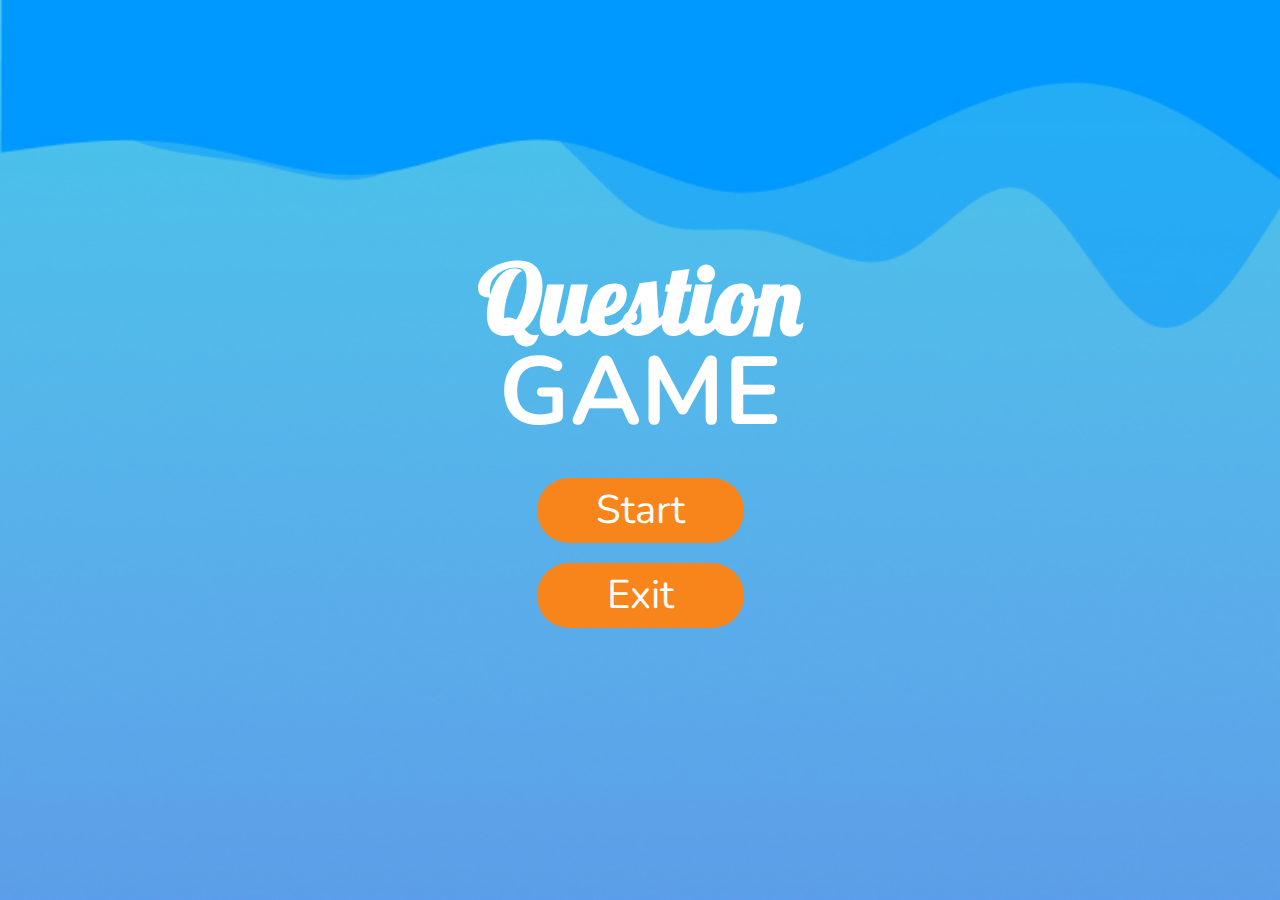
<file: index.html>
<!DOCTYPE html>
<html lang="en">
<head>
    <meta charset="UTF-8">
    <meta name="viewport" content="initial-scale=1, maximum-scale=1">

    <title>Question Game</title>
    <link href="https://fonts.googleapis.com/css2?family=Lobster&family=Nunito:wght@800&display=swap" rel="stylesheet">
    <link rel="stylesheet" href="estilos.css">
</head>
<body>
    <div class="container">
        <div class="all">
            <h1 class="title">Question <br/>
                <span>GAME</span>
            </h1>
            <div class="buttons">
                <a href="preguntas.html" class="button">Start</a>
                <a href="#" class="button">Exit</a>
            </div>
        </div>
    </div>
</body>
</html>
</file>
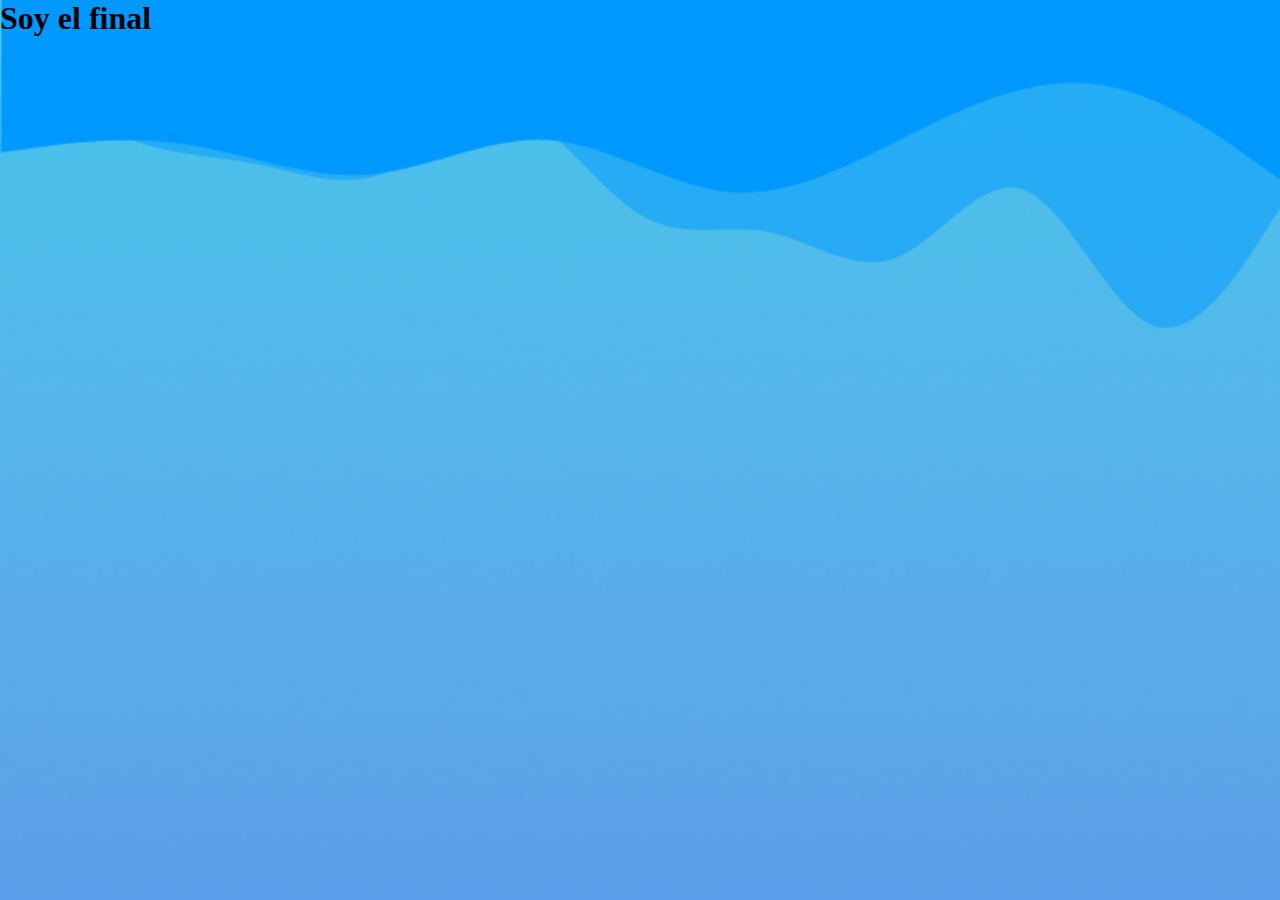
<file: final.html>
<!DOCTYPE html>
<html lang="en">
<head>
    <meta charset="UTF-8">
    <meta name="viewport" content="width=device-width, initial-scale=1.0">
    <title>Question Game</title>
    <link href="https://fonts.googleapis.com/css2?family=Lobster&family=Nunito:wght@800&display=swap" rel="stylesheet">
    <link rel="stylesheet" href="https://use.fontawesome.com/releases/v5.8.1/css/all.css" integrity="sha384-50oBUHEmvpQ+1lW4y57PTFmhCaXp0ML5d60M1M7uH2+nqUivzIebhndOJK28anvf" crossorigin="anonymous">
    <link rel="stylesheet" href="estilos.css">
</head>
<body>
    <h1>Soy el final</h1>
    <script src="javascript.js"></script> 
</body>
</html>
</file>
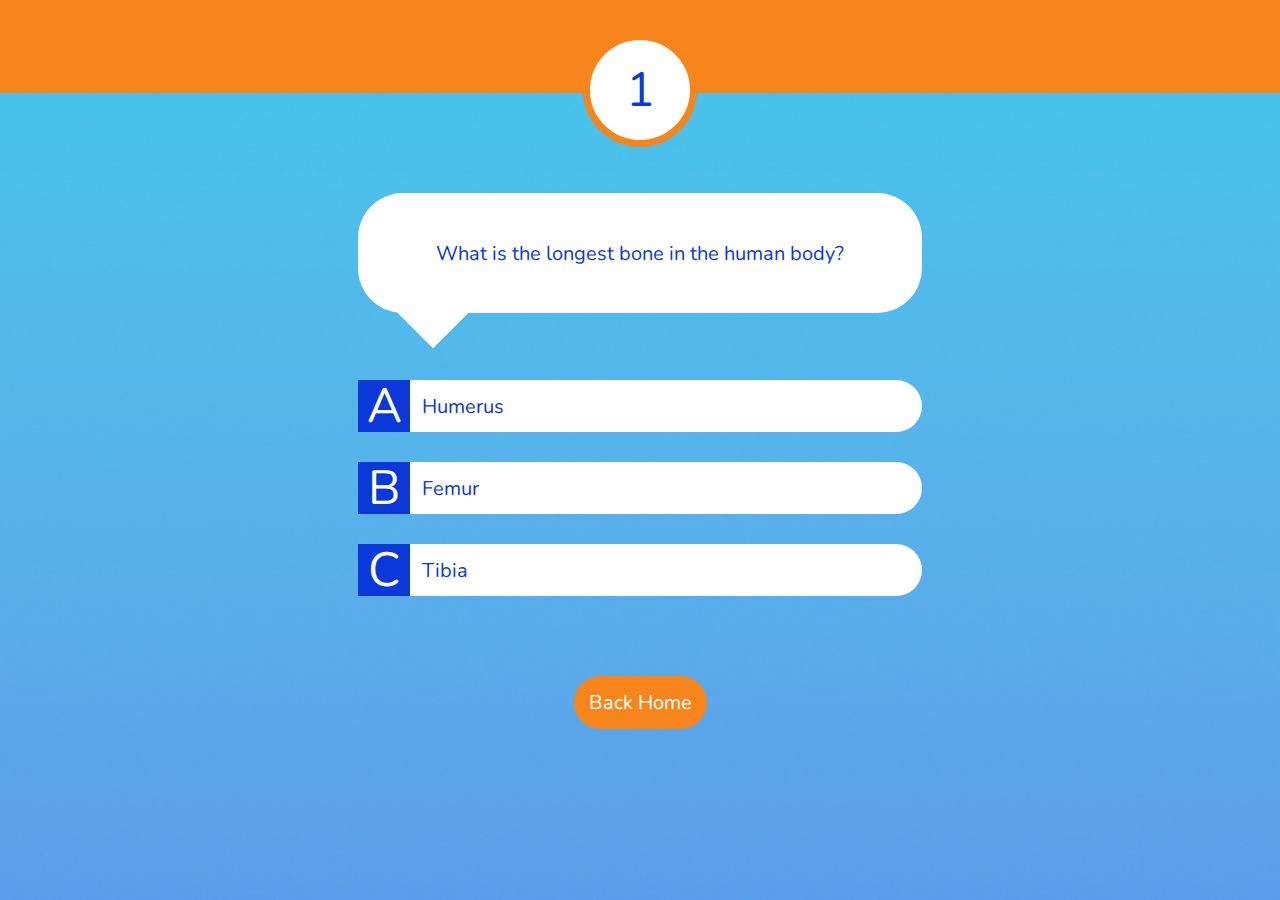
<file: preguntas.html>
<!DOCTYPE html>
<html lang="en">
<head>
    <meta charset="UTF-8">
    <meta name="viewport" content="initial-scale=1, maximum-scale=1">

    <title>Question Game</title>
    <link href="https://fonts.googleapis.com/css2?family=Lobster&family=Nunito:wght@800&display=swap" rel="stylesheet">
    <link rel="stylesheet" href="https://use.fontawesome.com/releases/v5.8.1/css/all.css" integrity="sha384-50oBUHEmvpQ+1lW4y57PTFmhCaXp0ML5d60M1M7uH2+nqUivzIebhndOJK28anvf" crossorigin="anonymous">
    <link rel="stylesheet" href="estilos.css">

</head>
<body class="bodyquestions" onload="gameStart()">
    <div class="top"></div>
    <div class="contentcircle">
        <div class="circle">
            <div class="level">1</div>
        </div>
    </div>
    <div class="contentquestion">
        <div class="question" id="questionPlace" >
            
        </div>
       <a class="answer firstAnswer"  onclick="checkResult(0)">
            <div class="answerPlaces">
                <span class="Item">
                    A
                </span>
                <span class="realAnswer">
                   
                </span>
                <i class="far fa-check-circle correct"></i>
                <i class="far fa-times-circle incorrect"></i>
            </div>
       </a>
        <a class="answer"  onclick="checkResult(1)">
            <div class="answerPlaces">
                <span class="Item">
                B
                </span>
                <span class="realAnswer">
                    
                </span>
                <i class="far fa-check-circle correct"></i>
                <i class="far fa-times-circle incorrect"></i>
            </div>
        </a>
        <a class="answer"  onclick="checkResult(2)">
            <div class="answerPlaces">
                <span class="Item">
                    C
                </span>
                <span class="realAnswer">
                    
                </span>
                <i class="far fa-check-circle correct"></i>
                <i class="far fa-times-circle incorrect"></i>
            </div>
        </a>    
    </div>
    <div class="footer">
        <a class="buttonSecondary" onclick="buttonBottom()">Back Home</a>
    </div>
    <script src="javascript.js"></script> 
</body>
</html>
</file>
<file: estilos.css>
* {
    padding: 0;
    margin: 0;
}
body {
    width: 100vw;
    height: 100vh;
    background-image: url("./Img/background.jpg");
    background-size: cover;
    background-color: #0099FF;
    background-repeat: no-repeat;
}
.container {
    display: flex;
    align-items: center;
    height: 100vh;
    justify-content: center;
}
.all{
    display: flex;
    justify-content: center;
    align-items: center;
    flex-wrap: wrap;
 
}
.title {

    color: white;
    font-size: 96px;
    font-family: 'Lobster', cursive;
    text-align: center;
    line-height: 90px;
}
h1 span {
    text-align: center;
    font-family: 'Nunito', sans-serif;
}
.buttons{
    margin-top: 40px;
    display: flex;
    flex-direction: column;
    width: 100%;
    align-items: center;
}
.button {
    text-decoration: none;
    line-height: 65px;
    text-align: center;
    font-size: 40px;
    color: white;
    font-family: 'Nunito', sans-serif;
    width: 207px;
    border-radius: 32px;
    height: 65px;
    border: none;
    background-color: #F8851B;
    margin-bottom: 20px;
}

.button:hover {
    background-color: #b15c0e;
    cursor: pointer
}


.bodyquestions {
    width: 100vw;
    height: 100vh;
    background-image: url("./Img/background2.jpg");
    background-size: cover;
    background-color: #0099FF;
    background-repeat: no-repeat;
}

.top {
    background-color: #F8851B;
    width: 100vw;
    height: 93px;
}

.contentcircle {
    display:flex;
    justify-content: center;
    position: relative
}

.circle {
    position: absolute;
    top: -60px;
    background-color: white;
    width: 100px;
    height: 100px;
    border-radius: 50%;
    border: 7px solid #F8851B;
    display: flex;
    justify-content: center;
    align-items:center;

}

.level {
    font-size: 48px;
    font-family: 'Nunito', sans-serif;
    color: #0B38D8
}

.contentquestion {
    display: flex;
    flex-direction: column;
    justify-content: center;
    align-items: center;
}

.question {
    color:#0B38D8;
    font-family: 'Nunito', sans-serif;
    font-size: 20px;
    height: 100px;
    width: 544px;
    background-color: white;
    border-radius: 45px;
    position: relative;
    text-align: center;
    margin-top: 100px;
    display: flex;
    justify-content: center;
    align-items: center;
    padding: 10px
}

.question:before {
    z-index: -1;
    content: "";
    background-color:white;
    width: 50px;
    height: 50px;
    position: absolute;
    transform: rotate(45deg);
    bottom: -25px;
    left: 50px
}

.answer {
    text-decoration: none;
    text-align: left;
    margin-top: 30px;
    font-size: 20px;
    color:#0B38D8;
    font-family: 'Nunito', sans-serif;
    height: 52px;
    width: 500px;
    border-radius: 45px;
    padding-left: 64px;
    background: white;
    display: flex;
    align-items: center;
    position: relative
}
.firstAnswer{
    margin-top: 67px;
}

.Item {
    display:flex;
    align-items: center;
    justify-content: center;
    font-size: 48px;
    color: white;
    position: absolute;
    background: #0B38D8;
    width: 52px;
    height: 52px;
    left: 0px;
    top: 0px;
}

.answer:hover {
    background-color: #AFDEFE;
}

.buttonSecondary {
    padding: 5px 15px;
    text-decoration: none;
    line-height: 43px;
    text-align: center;
    font-size: 20px;
    color: white;
    font-family: 'Nunito', sans-serif;
    border-radius: 32px;
    height: 43px;
    border: none;
    background-color: #F8851B;
    margin-bottom: 20px;
}

.buttonSecondary:hover {
    background-color: #b15c0e;
}

.footer {
    display:flex;
    justify-content: center;
    margin-top: 80px;
}

.correct {
    position: absolute;
    left: 88%;
    right: 13.04%;
    top: 13%;
    bottom: 87%;
    font-size: 40px;
    color: green;
}

.incorrect {
    position: absolute;
    left: 88%;
    right: 13.04%;
    top: 13%;
    bottom: 87%;
    font-size: 40px;
    color: red;
}


@media (max-width: 580px) {
    .answer 
    {max-width: 71.5%;}
    .question
    {max-width: 80%;}
}
</file>
